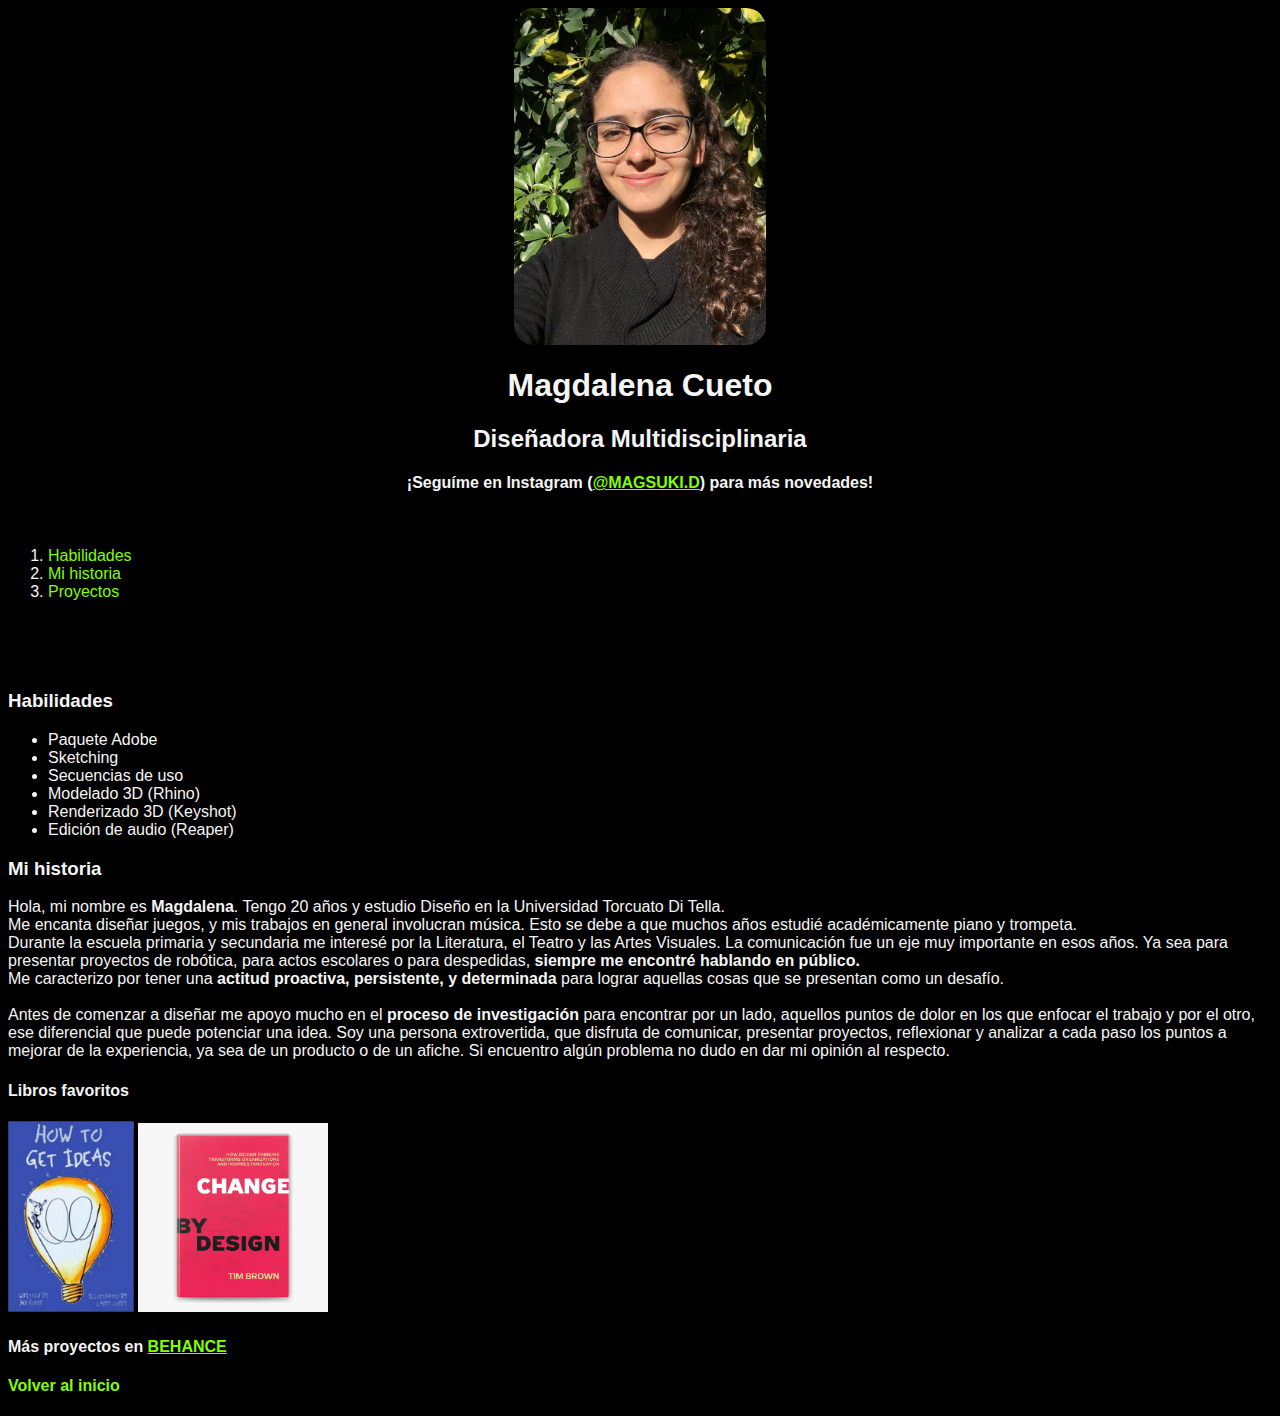
<file: index.html>
<!DOCTYPE html>
<html lang="en">
<head>
    <meta charset="UTF-8">
    <meta name="viewport" content="width=device-width, initial-scale=1.0">
    <link rel="stylesheet" href="css/estilos.css">
    <title>INICIO | magsuki.d</title>
</head>
<body>
    <img id="foto" src="img/foto1.jpg" alt="Foto de perfil">
    <h1>Magdalena Cueto</h1>
    <h2>Diseñadora Multidisciplinaria</h2>
    <h4 id="centrado">¡Seguíme en Instagram (<a id="externo" target="_blank" href="https://www.instagram.com/magsuki.d/">@magsuki.d</a>) para más novedades!</h3>
    <br>
    <ol>
        <li><a href="#habilidades">Habilidades</a></li>
        <li><a href="#historia">Mi historia</a></li>
        <li><a href="proyectos.html">Proyectos</a></li>
    </ol>
    <br>
    <br>
    <br>
    <h3 id="habilidades">Habilidades</h3>
    <ul>
        <li>Paquete Adobe</li>
        <li>Sketching</li>
        <li>Secuencias de uso</li>
        <li>Modelado 3D (Rhino)</li>
        <li>Renderizado 3D (Keyshot)</li>
        <li>Edición de audio (Reaper)</li>
    </ul>

    <h3 id="historia">Mi historia</h3>
    <p>Hola, mi nombre es <b>Magdalena</b>. Tengo 20 años y estudio Diseño en la Universidad Torcuato Di Tella. <br>
    Me encanta diseñar juegos, y mis trabajos en general involucran música. Esto se debe a que muchos años estudié académicamente piano y trompeta. <br>
    Durante la escuela primaria y secundaria me interesé por la Literatura, el Teatro y las Artes Visuales. La comunicación fue un eje muy importante en esos años. 
    Ya sea para presentar proyectos de robótica, para actos escolares o para despedidas, <b>siempre me encontré hablando en público.</b><br>
    Me caracterizo por tener una <b>actitud proactiva, persistente, y determinada</b> para lograr aquellas cosas que se presentan como un desafío.<br><br>


    Antes de comenzar a diseñar me apoyo mucho en el <b>proceso de investigación</b> para encontrar por un lado, aquellos puntos de dolor en los que enfocar el trabajo y por el otro, ese diferencial que puede potenciar una idea.
    Soy una persona extrovertida, que disfruta de comunicar, presentar proyectos, reflexionar y analizar a cada paso los puntos a mejorar de la experiencia, ya sea de un producto o de un afiche.  Si encuentro algún problema no dudo en dar mi opinión al respecto. <br>  
     
</p>

    <h4>Libros favoritos</h4>
    <img id="book1" src="img/book1.jpg" alt="Portada Libro 1">
    <img id="book2" src="img/book2.jpg" alt="Portada Libro 2">

    <h4>Más proyectos en <a id="externo" target="_blank" href="https://www.behance.net/magsuki">Behance</a></h3>

    <h4><a href="#">Volver al inicio</a></h4>
</body>
</html>
</file>
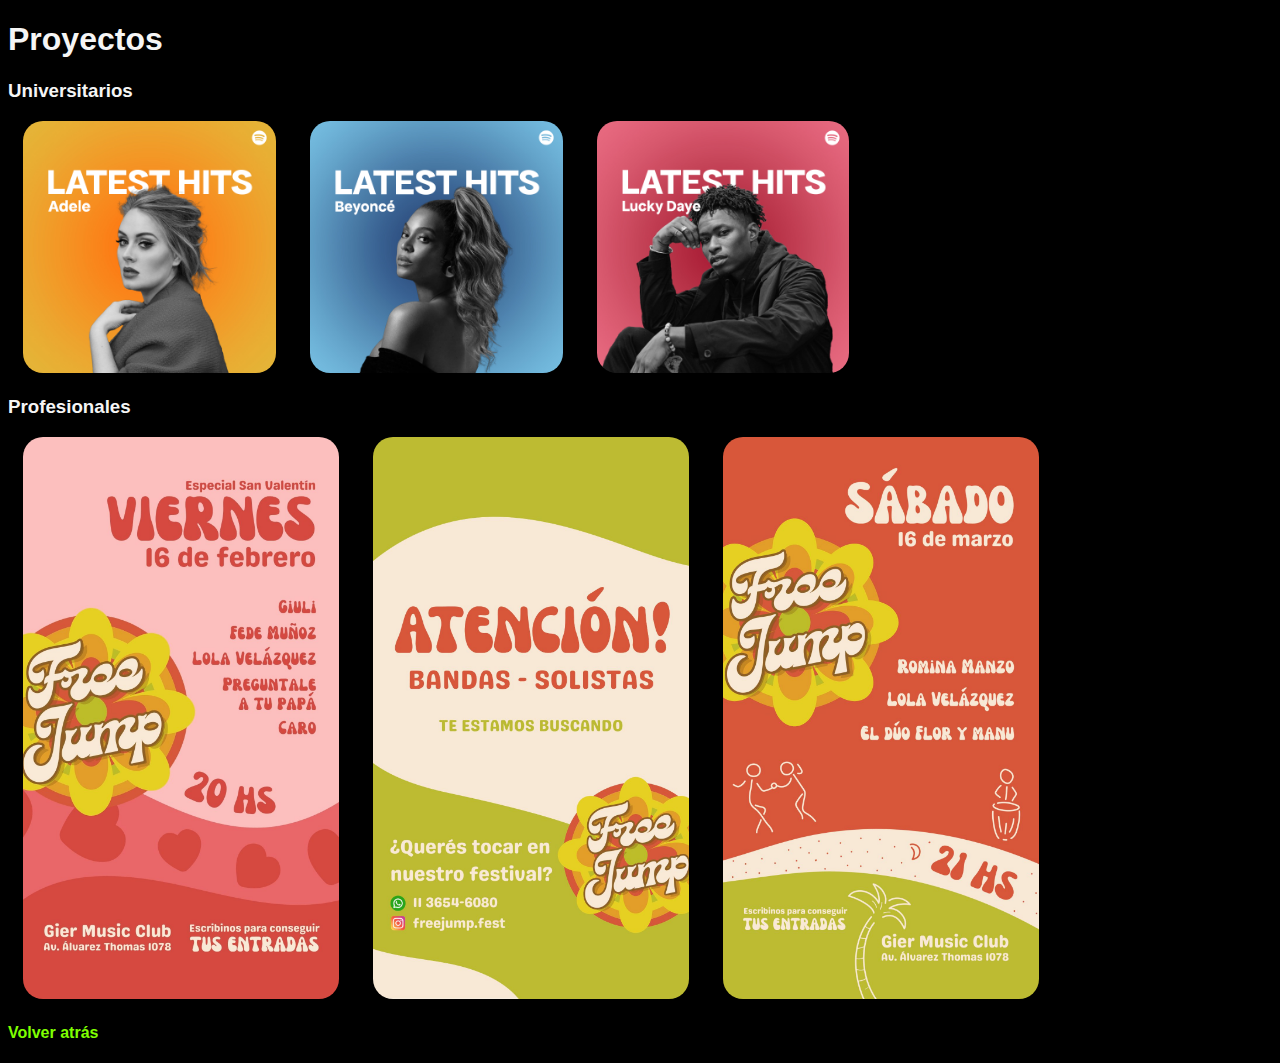
<file: proyectos.html>
<!DOCTYPE html>
<html lang="en">
<head>
    <meta charset="UTF-8">
    <meta name="viewport" content="width=device-width, initial-scale=1.0">
    <link rel="stylesheet" href="css/estilos.css">
    <title>PROYECTOS</title>
</head>
<body>
    <h1 id="proyectos">Proyectos</h1>

    <h3>Universitarios</h3>
    <img id="portadas" src="img/univ1.jpg">
    <img id="portadas" src="img/univ2.jpg">
    <img id="portadas" src="img/univ3.jpg">
    <h3>Profesionales</h3>
    <img id="historias" src="img/profesional1.jpg">
    <img id="historias" src="img/profesional2.jpg">
    <img id="historias" src="img/profesional3.jpg">

    <h4><a href="index.html">Volver atrás</a></h4>
</body>
</html>
</file>
<file: css/estilos.css>
body{
    background-color: rgb(0, 0, 0);
}
h1,h2,h3,h4{
    font-family: Verdana, Geneva, Tahoma, sans-serif;
    color:whitesmoke;
}

h1,h2{
    text-align: center;
}

#centrado{
    text-align: center;
}

p{
    font-family: Verdana, Geneva, Tahoma, sans-serif;
    color:whitesmoke;
}

a{
    font-family: Verdana, Geneva, Tahoma, sans-serif;
    color:chartreuse;
    text-decoration: none;
}

#externo{
    text-decoration: underline;
    text-transform: uppercase;
}

li{
    font-family: Verdana, Geneva, Tahoma, sans-serif;
    color:whitesmoke;
}

#foto {
    width: 20%;
    border-radius: 20px;
    display: block;
    margin-left: auto;
    margin-right: auto;
}

#book1 {
    width: 10%;
    display: inline-block;  
}
#book2 {
    width: 15%;
    display: inline-block;  
}

#portadas {
    width: 20%;
    display: inline-block;  
    margin-left: 15px;
    margin-right: 15px;
    border-radius: 20px;
}

#historias {
    width: 25%;
    display: inline-block;  
    margin-left: 15px;
    margin-right: 15px;
    border-radius: 20px;
}

#proyectos{
    text-align: left;
}
</file>
